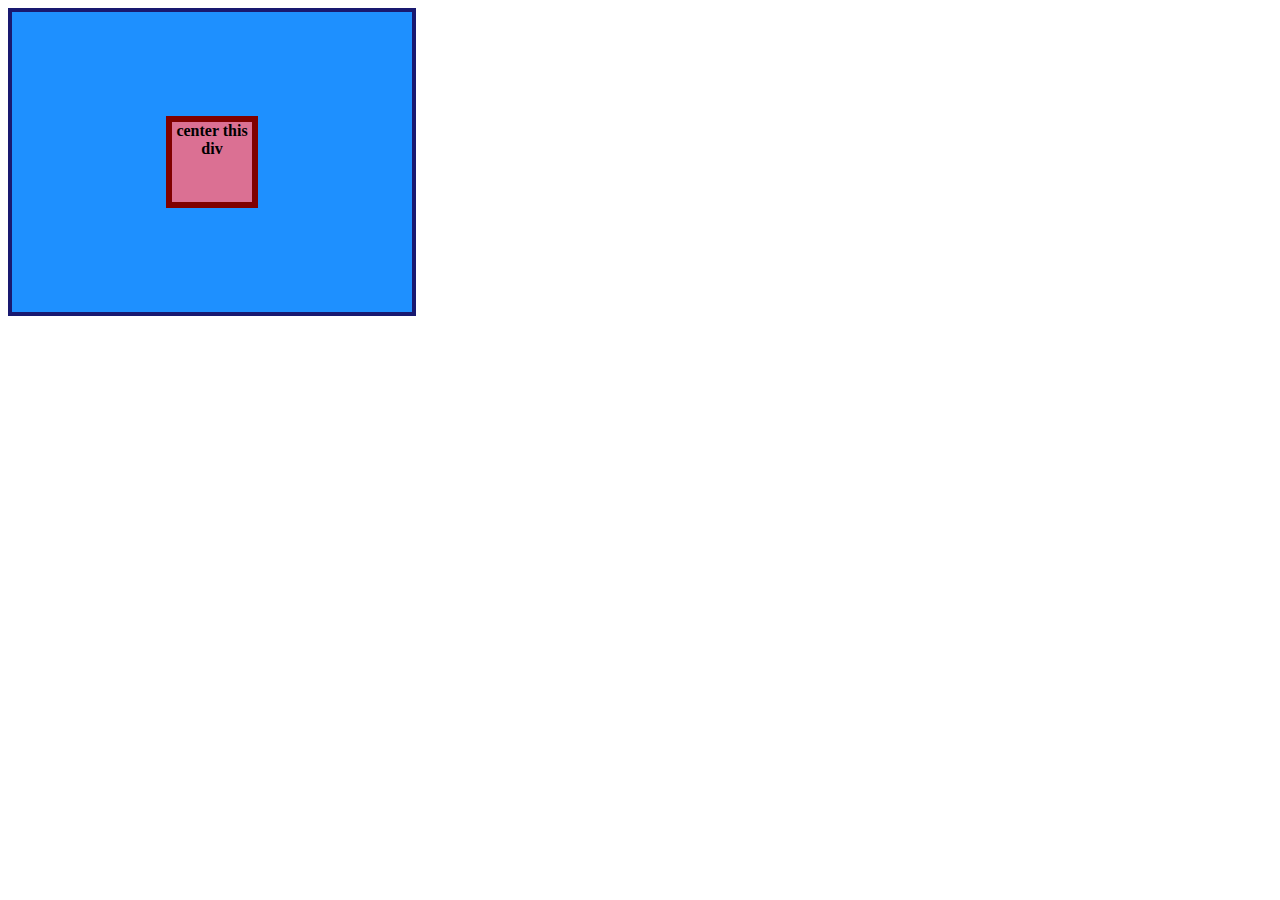
<file: flex/01-flex-center-DONE/index.html>
<!DOCTYPE html>
<html lang="en">
  <head>
    <meta charset="UTF-8">
    <meta http-equiv="X-UA-Compatible" content="IE=edge">
    <meta name="viewport" content="width=device-width, initial-scale=1.0">
    <title>CENTER THIS DIV</title>
    <link rel="stylesheet" href="style.css">
  </head>
  <body>
    <div class="container">
      <div class="box">center this div</div>
    </div>
  </body>
</html>
</file>
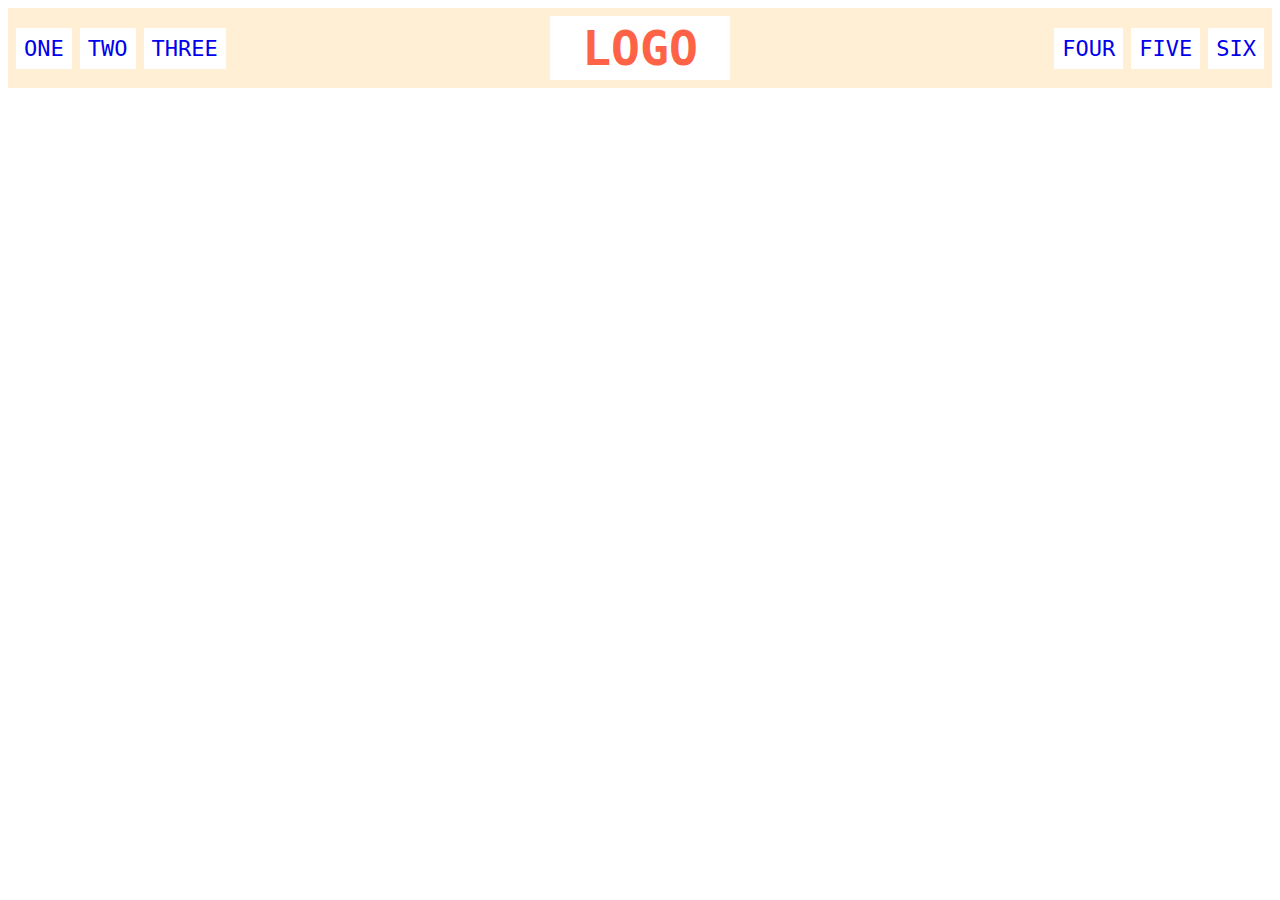
<file: flex/02-flex-header-DONE/index.html>
<!DOCTYPE html>
<html lang="en">
  <head>
    <meta charset="UTF-8">
    <meta http-equiv="X-UA-Compatible" content="IE=edge">
    <meta name="viewport" content="width=device-width, initial-scale=1.0">
    <title>Flex Header</title>
    <link rel="stylesheet" href="style.css">
  </head>
  <body>
    <div class="header">
      <div class="left-links">
        <ul>
          <li><a href="#">ONE</a></li>
          <li><a href="#">TWO</a></li>
          <li><a href="#">THREE</a></li>
        </ul>
      </div>
      <div class="logo">LOGO</div>
      <div class="right-links">
        <ul>
          <li><a href="#">FOUR</a></li>
          <li><a href="#">FIVE</a></li>
          <li><a href="#">SIX</a></li>
        </ul>
      </div>
    </div>
  </body>
</html>
</file>
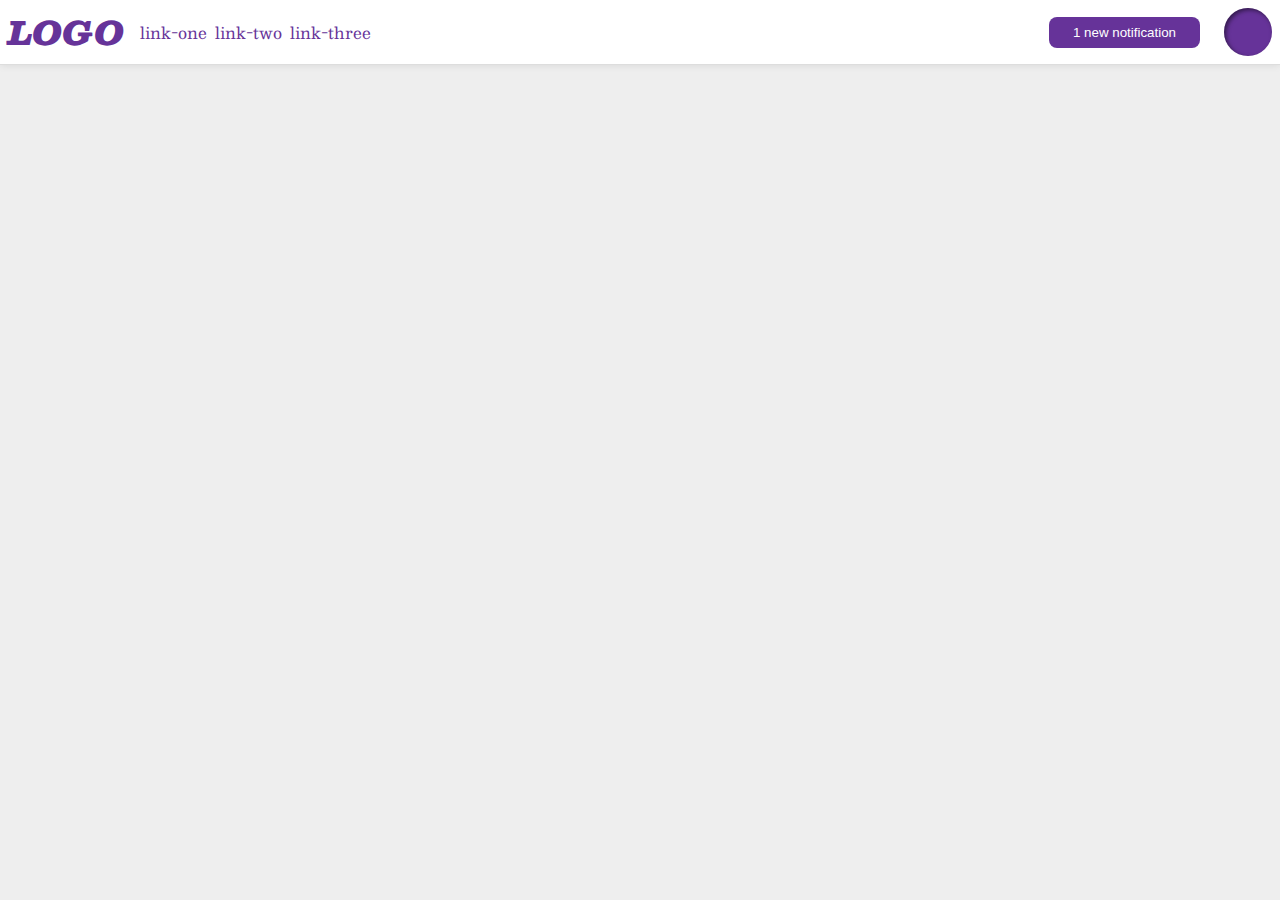
<file: flex/03-flex-header-2-DONE/index.html>
<!DOCTYPE html>
<html lang="en">
  <head>
    <meta charset="UTF-8">
    <meta http-equiv="X-UA-Compatible" content="IE=edge">
    <meta name="viewport" content="width=device-width, initial-scale=1.0">
    <title>Flex Header 2</title>
    <link rel="stylesheet" href="style.css">
  </head>
  <body>
    <div class="header">
      <div class="left">
        <div class="logo">
        LOGO
        </div>
        <ul class="links">
          <li><a href="google.com">link-one</a></li>
          <li><a href="google.com">link-two</a></li>
          <li><a href="google.com">link-three</a></li>
        </ul>
      </div>
      <div class="right">
        <button class="notifications">
          1 new notification
        </button>
        <div class="profile-image"></div>
      </div>
    </div>
  </body>
</html>
</file>
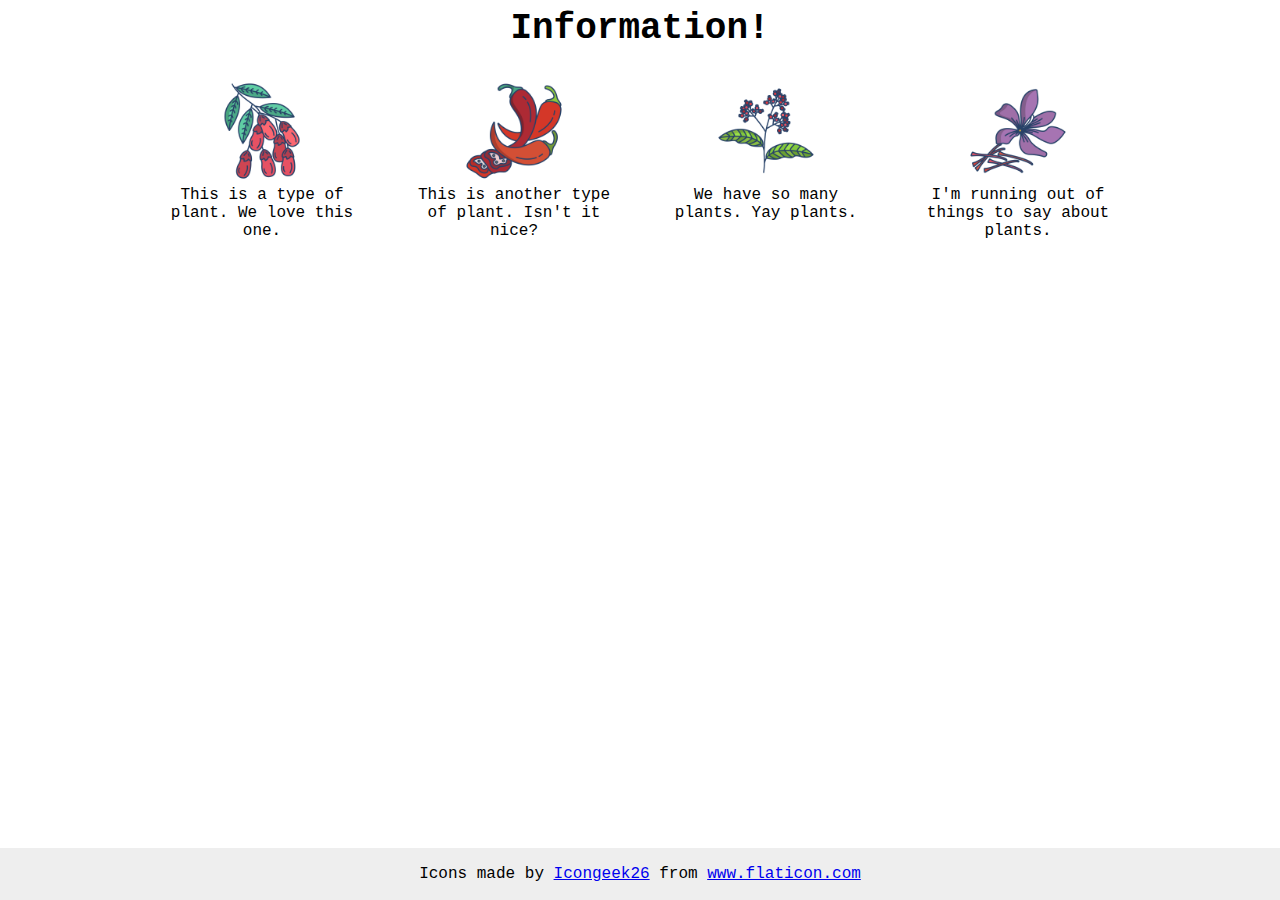
<file: flex/04-flex-information-DONE/index.html>
<!DOCTYPE html>
<html lang="en">
  <head>
    <meta charset="UTF-8">
    <meta http-equiv="X-UA-Compatible" content="IE=edge">
    <meta name="viewport" content="width=device-width, initial-scale=1.0">
    <title>Information</title>
    <link rel="stylesheet" href="style.css">
  </head>
  <body>
    <div class="title">Information!</div>
    <div class="container">
      <div class="item">
        <img src="./images/barberry.png" alt="barberry">
        <div class="text">This is a type of plant. We love this one.</div>
      </div>
      <div class="item">
        <img src="./images/chilli.png" alt="chili">
        <div class="text">This is another type of plant. Isn't it nice?</div>
      </div>
      <div class="item">
        <img src="./images/pepper.png" alt="pepper">
        <div class="text">We have so many plants. Yay plants.</div>
      </div>
      <div class="item">
        <img src="./images/saffron.png" alt="saffron">
        <div class="text">I'm running out of things to say about plants.</div>
      </div>
    </div>
    <!-- disregard this section, it's here to give attribution to the creator of these icons -->
    <div class="footer">
      <div>Icons made by <a href="https://www.flaticon.com/authors/icongeek26" title="Icongeek26">Icongeek26</a> from <a href="https://www.flaticon.com/" title="Flaticon">www.flaticon.com</a></div>
    </div>
  </body>
</html>
</file>
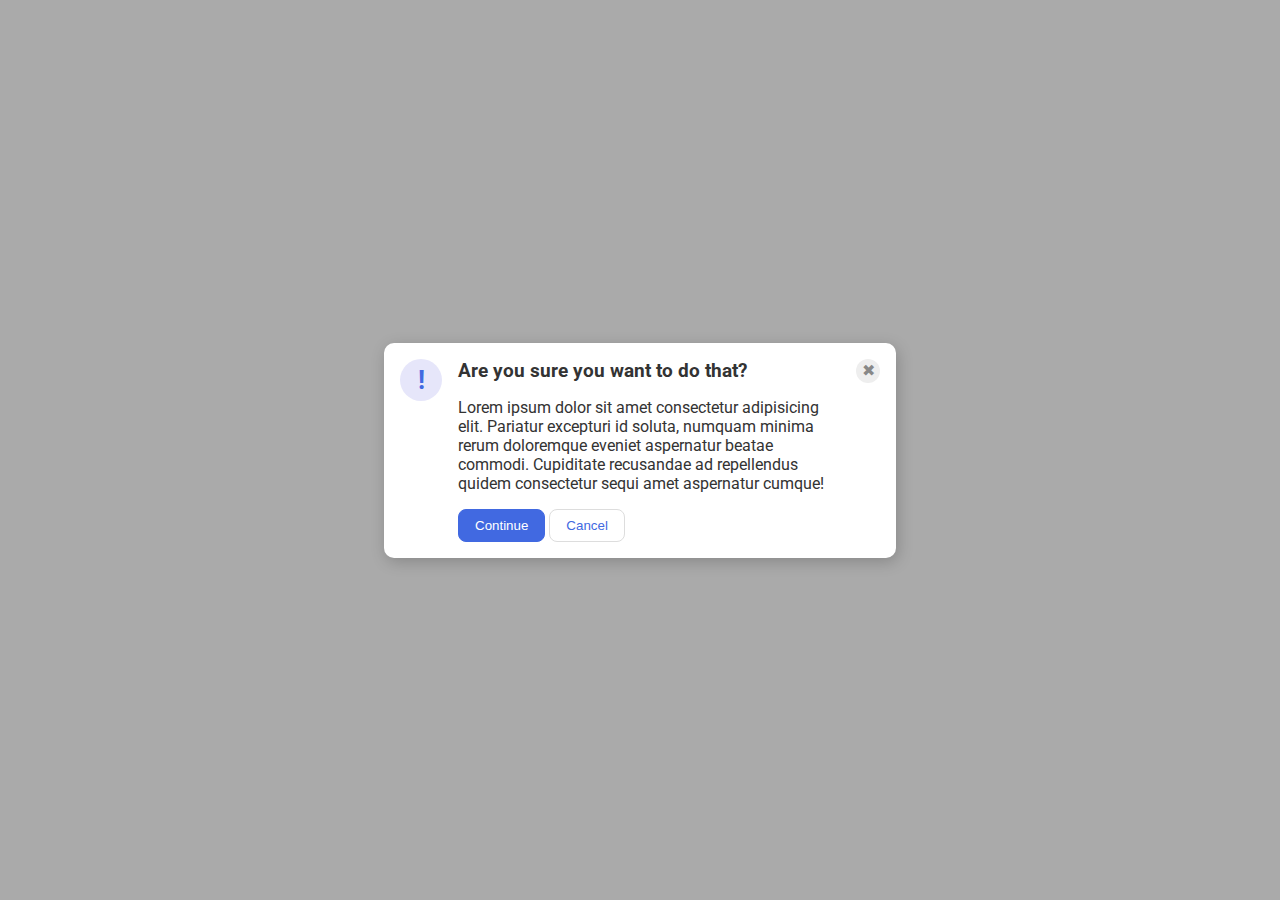
<file: flex/05-flex-modal-DONE/index.html>
<!DOCTYPE html>
<html lang="en">
  <head>
    <meta charset="UTF-8">
    <meta http-equiv="X-UA-Compatible" content="IE=edge">
    <meta name="viewport" content="width=device-width, initial-scale=1.0">
    <link rel="stylesheet" href="style.css">
    <title>Modal</title>
  </head>
  <body>
    <div class="modal">
      <div class="icon">!</div>
      <div class="center">
        <div class="header">Are you sure you want to do that?</div>
        <div class="text">Lorem ipsum dolor sit amet consectetur adipisicing elit. Pariatur excepturi id soluta, numquam minima rerum doloremque eveniet aspernatur beatae commodi. Cupiditate recusandae ad repellendus quidem consectetur sequi amet aspernatur cumque!</div>
        <div>
          <button class="continue">Continue</button>
          <button class="cancel">Cancel</button>
        </div>
      </div>
      <div class="close-button">✖</div>
    </div>
  </body>
</html>
</file>
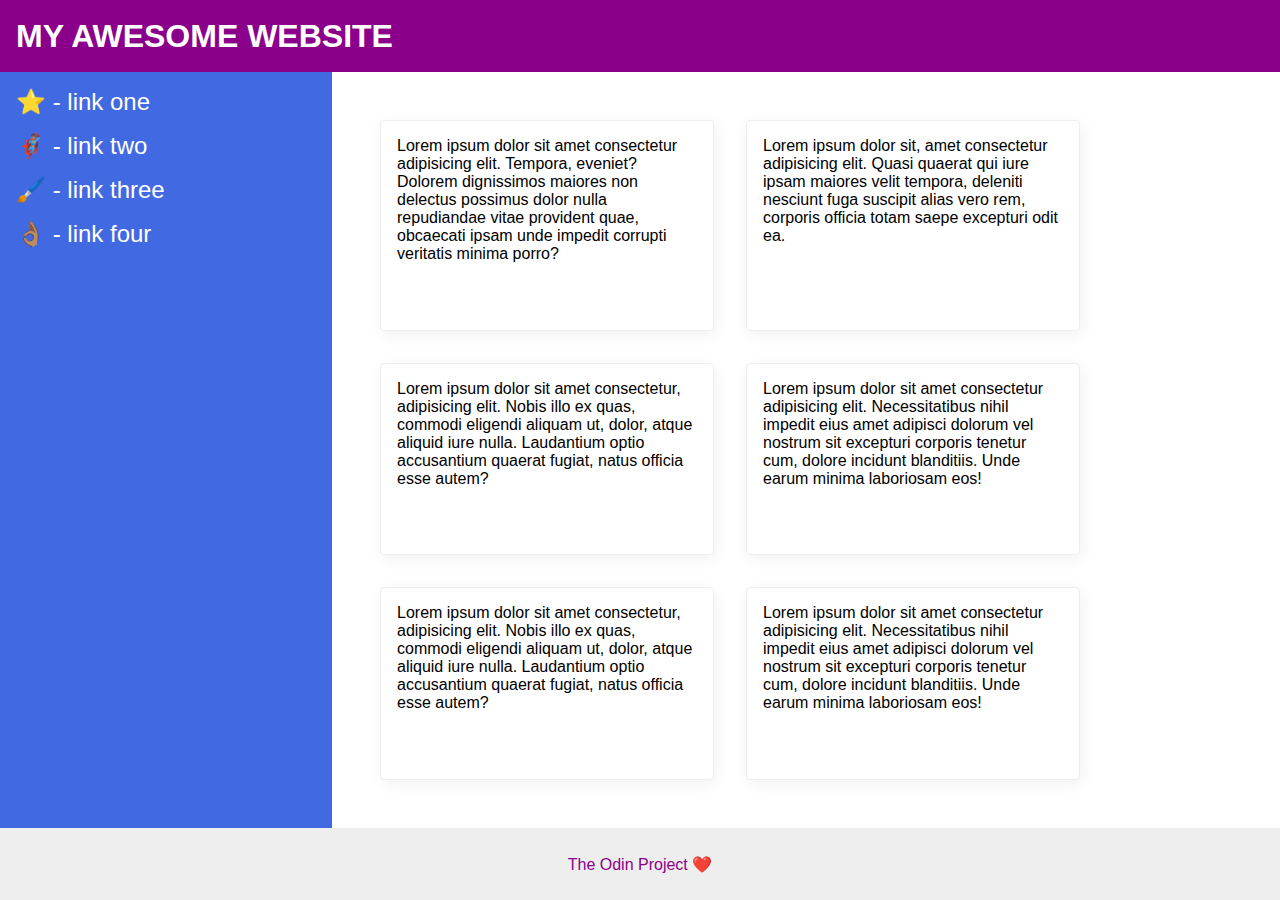
<file: flex/07-flex-layout-2/index.html>
<!DOCTYPE html>
<html lang="en">
  <head>
    <meta charset="UTF-8">
    <meta http-equiv="X-UA-Compatible" content="IE=edge">
    <meta name="viewport" content="width=device-width, initial-scale=1.0">
    <title>The Holy Grail</title>
    <link rel="stylesheet" href="style.css">
  </head>
  <body>
    <div class="header">
      MY AWESOME WEBSITE
    </div>
    <div class="middle">
      <div class="sidebar">
        <ul>
          <li><a href="#">⭐ - link one</a></li>
          <li><a href="#">🦸🏽‍♂️ - link two</a></li>
          <li><a href="#">🖌️ - link three</a></li>
          <li><a href="#">👌🏽 - link four</a></li>
        </ul>
      </div>
      <div class="cardarea">
        <div class="card">Lorem ipsum dolor sit amet consectetur adipisicing elit. Tempora, eveniet? Dolorem dignissimos maiores non delectus possimus dolor nulla repudiandae vitae provident quae, obcaecati ipsam unde impedit corrupti veritatis minima porro?</div>
        <div class="card">Lorem ipsum dolor sit, amet consectetur adipisicing elit. Quasi quaerat qui iure ipsam maiores velit tempora, deleniti nesciunt fuga suscipit alias vero rem, corporis officia totam saepe excepturi odit ea.</div>
        <div class="card">Lorem ipsum dolor sit amet consectetur, adipisicing elit. Nobis illo ex quas, commodi eligendi aliquam ut, dolor, atque aliquid iure nulla. Laudantium optio accusantium quaerat fugiat, natus officia esse autem?</div>
        <div class="card">Lorem ipsum dolor sit amet consectetur adipisicing elit. Necessitatibus nihil impedit eius amet adipisci dolorum vel nostrum sit excepturi corporis tenetur cum, dolore incidunt blanditiis. Unde earum minima laboriosam eos!</div>
        <div class="card">Lorem ipsum dolor sit amet consectetur, adipisicing elit. Nobis illo ex quas, commodi eligendi aliquam ut, dolor, atque aliquid iure nulla. Laudantium optio accusantium quaerat fugiat, natus officia esse autem?</div>
        <div class="card">Lorem ipsum dolor sit amet consectetur adipisicing elit. Necessitatibus nihil impedit eius amet adipisci dolorum vel nostrum sit excepturi corporis tenetur cum, dolore incidunt blanditiis. Unde earum minima laboriosam eos!</div>
      </div>
    </div>
    <div class="footer">
      The Odin Project ❤️
    </div>
  </body>
</html>
</file>
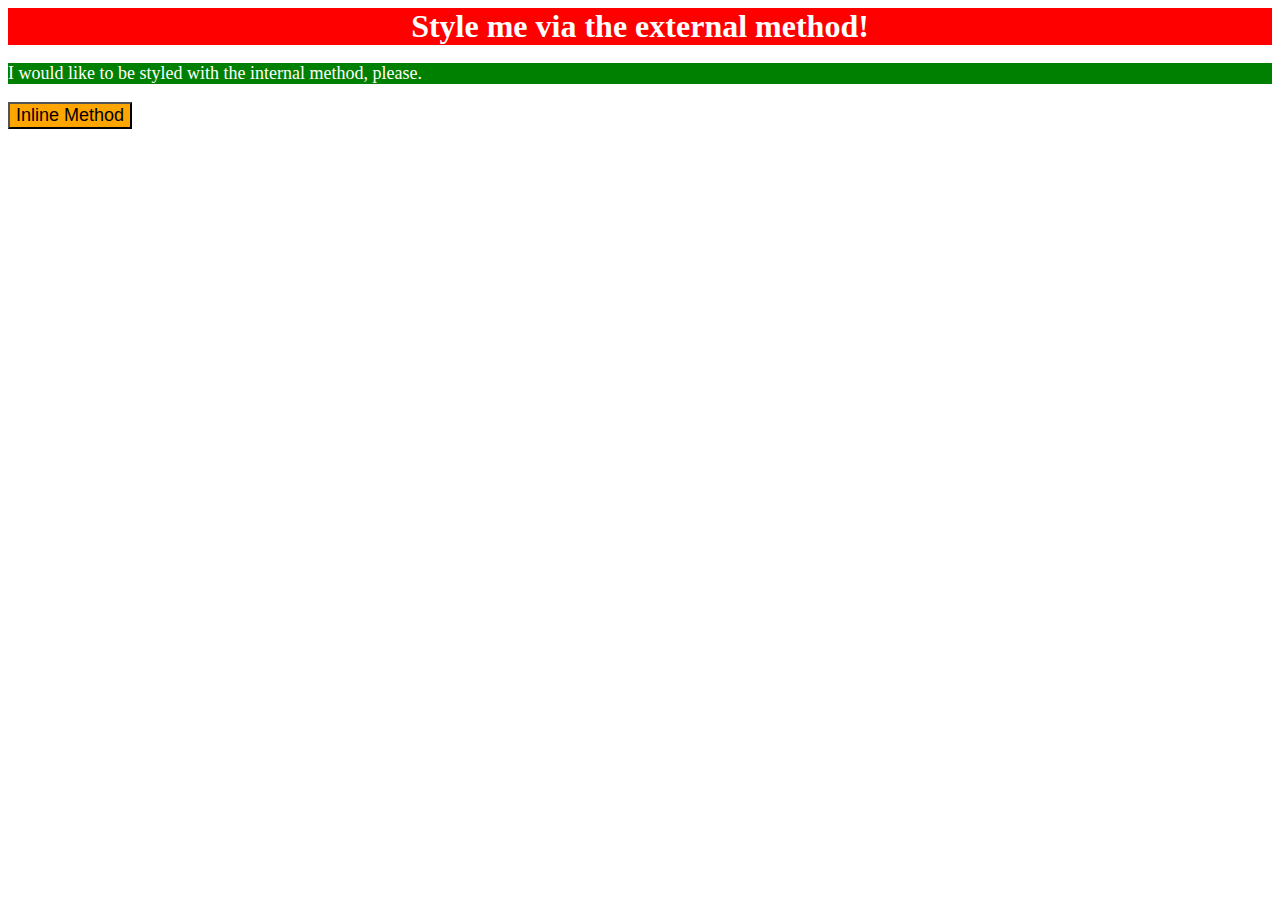
<file: foundations/01-css-methods/index.html>
<!DOCTYPE html>
<html lang="en">
  <head>
    <meta charset="UTF-8">
    <meta http-equiv="X-UA-Compatible" content="IE=edge">
    <meta name="viewport" content="width=device-width, initial-scale=1.0">
    <title>Methods for Adding CSS</title>
    <link rel="stylesheet" href="styles.css">
    <style>
      p {
        background-color: green;
        color: white;
        font-size: 18px;
      }
    </style>
  </head>
  <body>
    <div>Style me via the external method!</div>
    <p>I would like to be styled with the internal method, please.</p>
    <button style="background-color: orange; font-size: 18px;">Inline Method</button>
  </body>
</html>
</file>
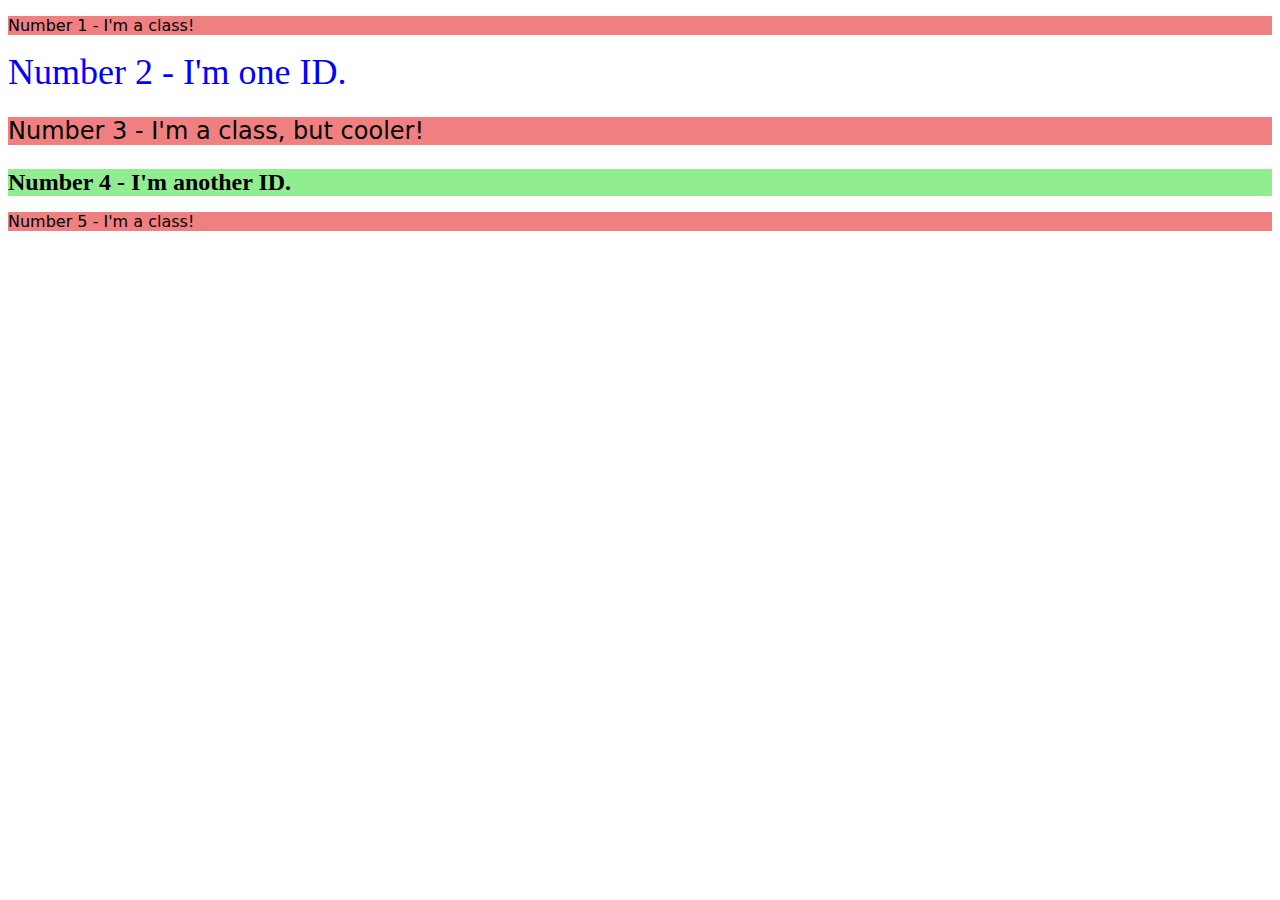
<file: foundations/02-class-id-selectors/index.html>
<!DOCTYPE html>
<html lang="en">
  <head>
    <meta charset="UTF-8">
    <meta http-equiv="X-UA-Compatible" content="IE=edge">
    <meta name="viewport" content="width=device-width, initial-scale=1.0">
    <title>Class and ID Selectors</title>
    <link rel="stylesheet" href="style.css">
  </head>
  <body>
    <p class="odd">Number 1 - I'm a class!</p>
    <div id="second">Number 2 - I'm one ID.</div>
    <p class="odd third">Number 3 - I'm a class, but cooler!</p>
    <div id="fourth">Number 4 - I'm another ID.</div>
    <p class="odd">Number 5 - I'm a class!</p>
  </body>
</html>
</file>
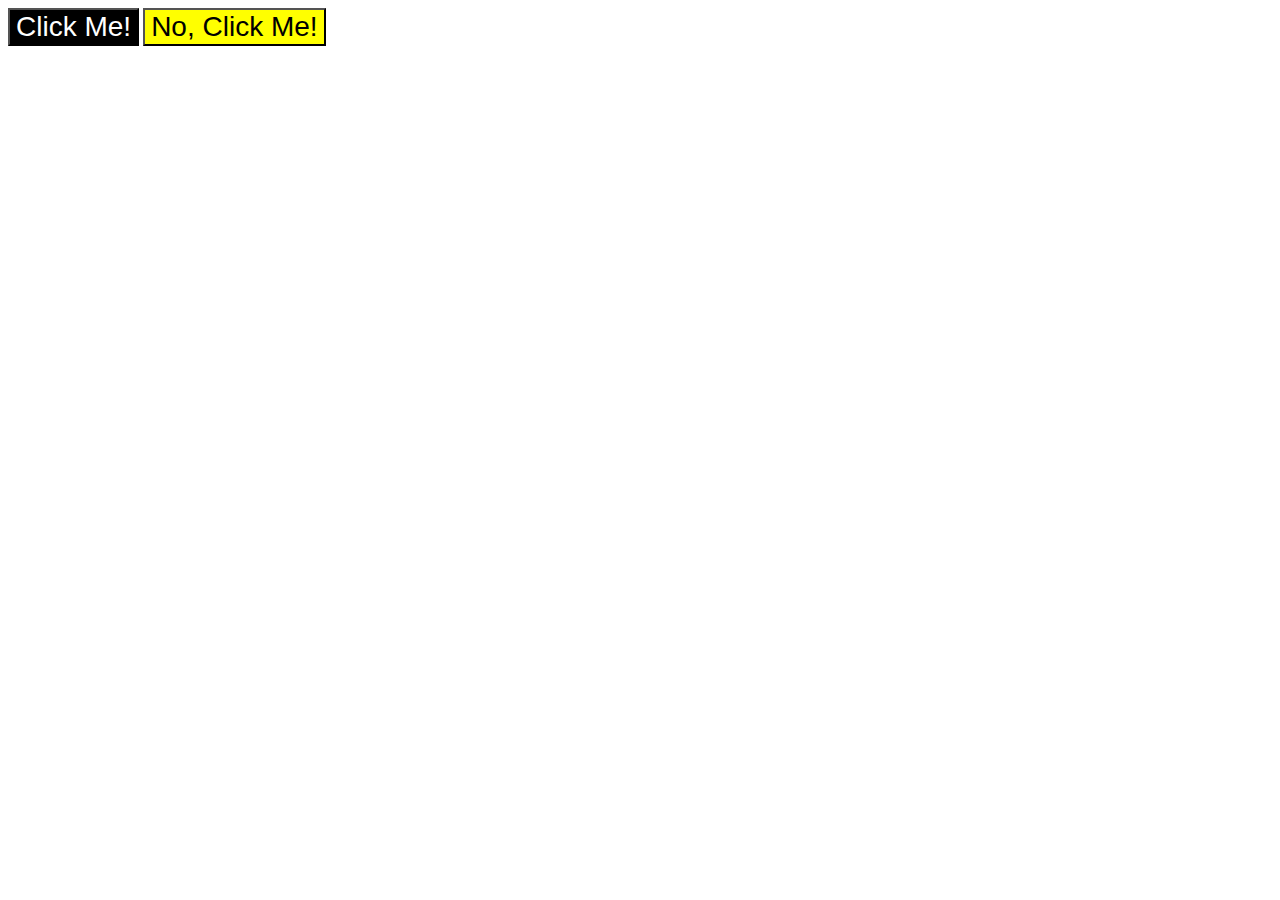
<file: foundations/03-grouping-selectors/index.html>
<!DOCTYPE html>
<html lang="en">
  <head>
    <meta charset="UTF-8">
    <meta http-equiv="X-UA-Compatible" content="IE=edge">
    <meta name="viewport" content="width=device-width, initial-scale=1.0">
    <title>Grouping Selectors</title>
    <link rel="stylesheet" href="style.css">
  </head>
  <body>
    <button class="button1">Click Me!</button>
    <button class="button2">No, Click Me!</button>
  </body>
</html>
</file>
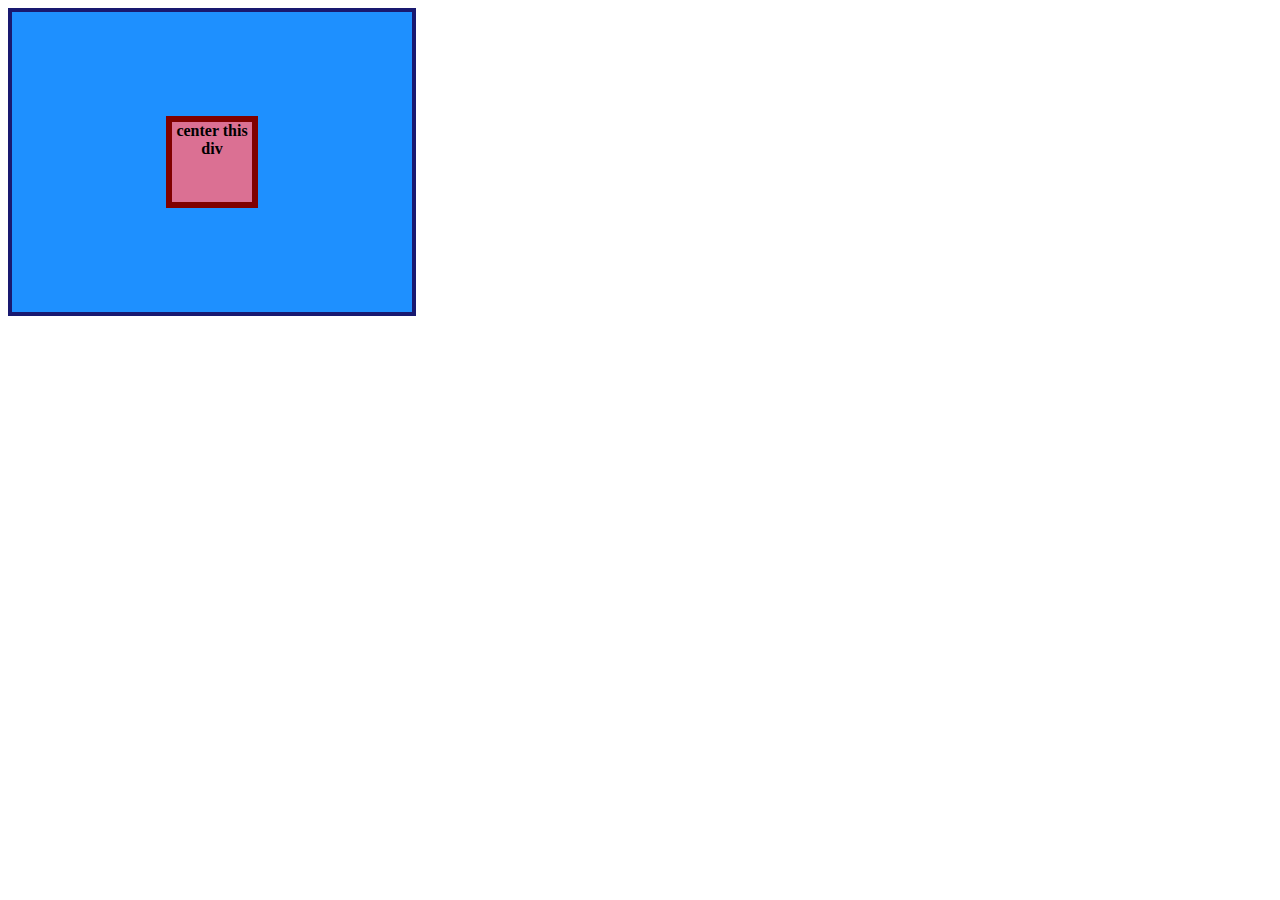
<file: flex/01-flex-center-DONE/solution/solution.html>
<!DOCTYPE html>
<html lang="en">
  <head>
    <meta charset="UTF-8">
    <meta http-equiv="X-UA-Compatible" content="IE=edge">
    <meta name="viewport" content="width=device-width, initial-scale=1.0">
    <title>CENTER THIS DIV</title>
    <link rel="stylesheet" href="solution.css">
  </head>
  <body>
    <div class="container">
      <div class="box">center this div</div>
    </div>
  </body>
</html>
</file>
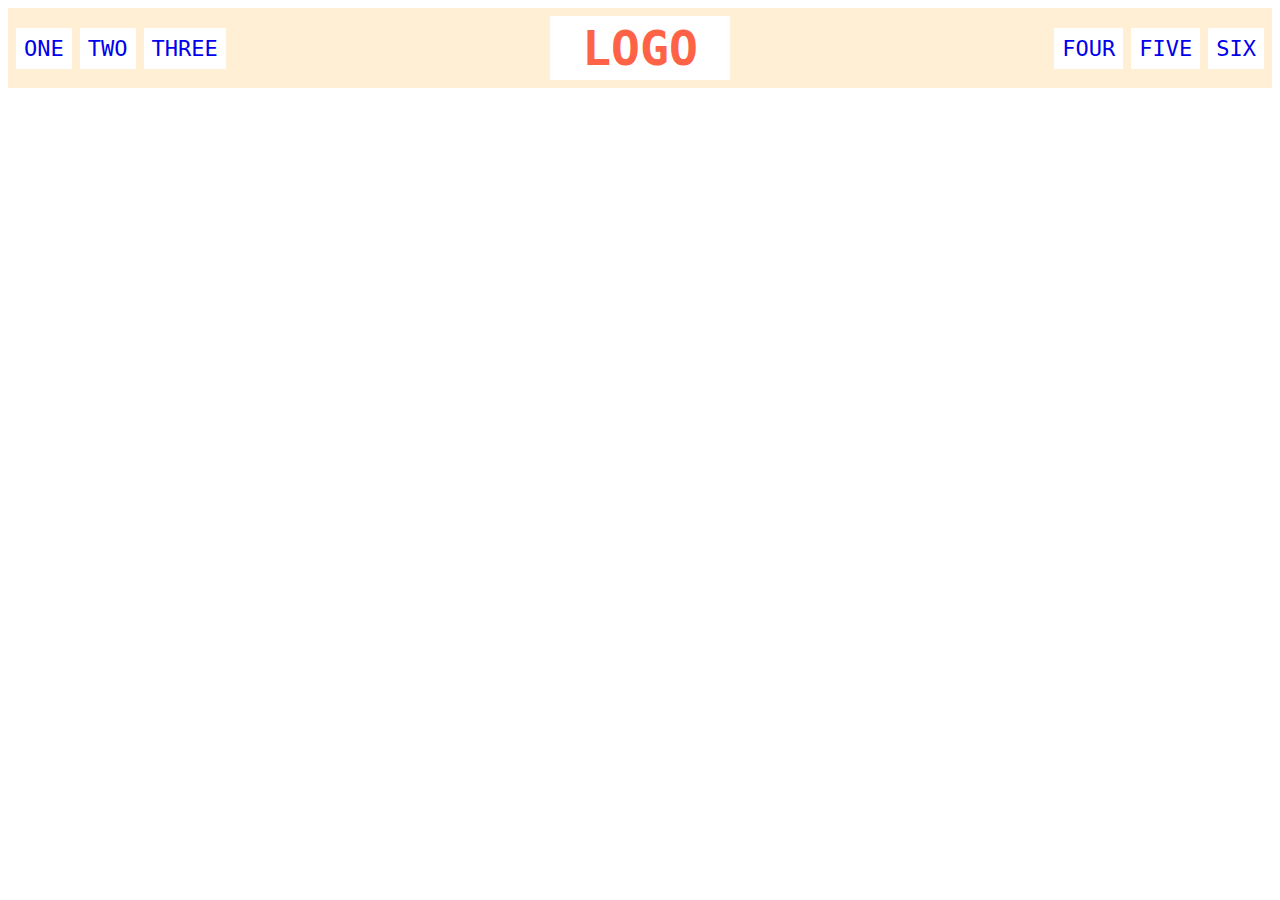
<file: flex/02-flex-header-DONE/solution/solution.html>
<!DOCTYPE html>
<html lang="en">
  <head>
    <meta charset="UTF-8">
    <meta http-equiv="X-UA-Compatible" content="IE=edge">
    <meta name="viewport" content="width=device-width, initial-scale=1.0">
    <title>Flex Header</title>
    <link rel="stylesheet" href="solution.css">
  </head>
  <body>
    <div class="header">
      <div class="left-links">
        <ul>
          <li><a href="#">ONE</a></li>
          <li><a href="#">TWO</a></li>
          <li><a href="#">THREE</a></li>
        </ul>
      </div>
      <div class="logo">LOGO</div>
      <div class="right-links">
        <ul>
          <li><a href="#">FOUR</a></li>
          <li><a href="#">FIVE</a></li>
          <li><a href="#">SIX</a></li>
        </ul>
      </div>
    </div>
  </body>
</html>
</file>
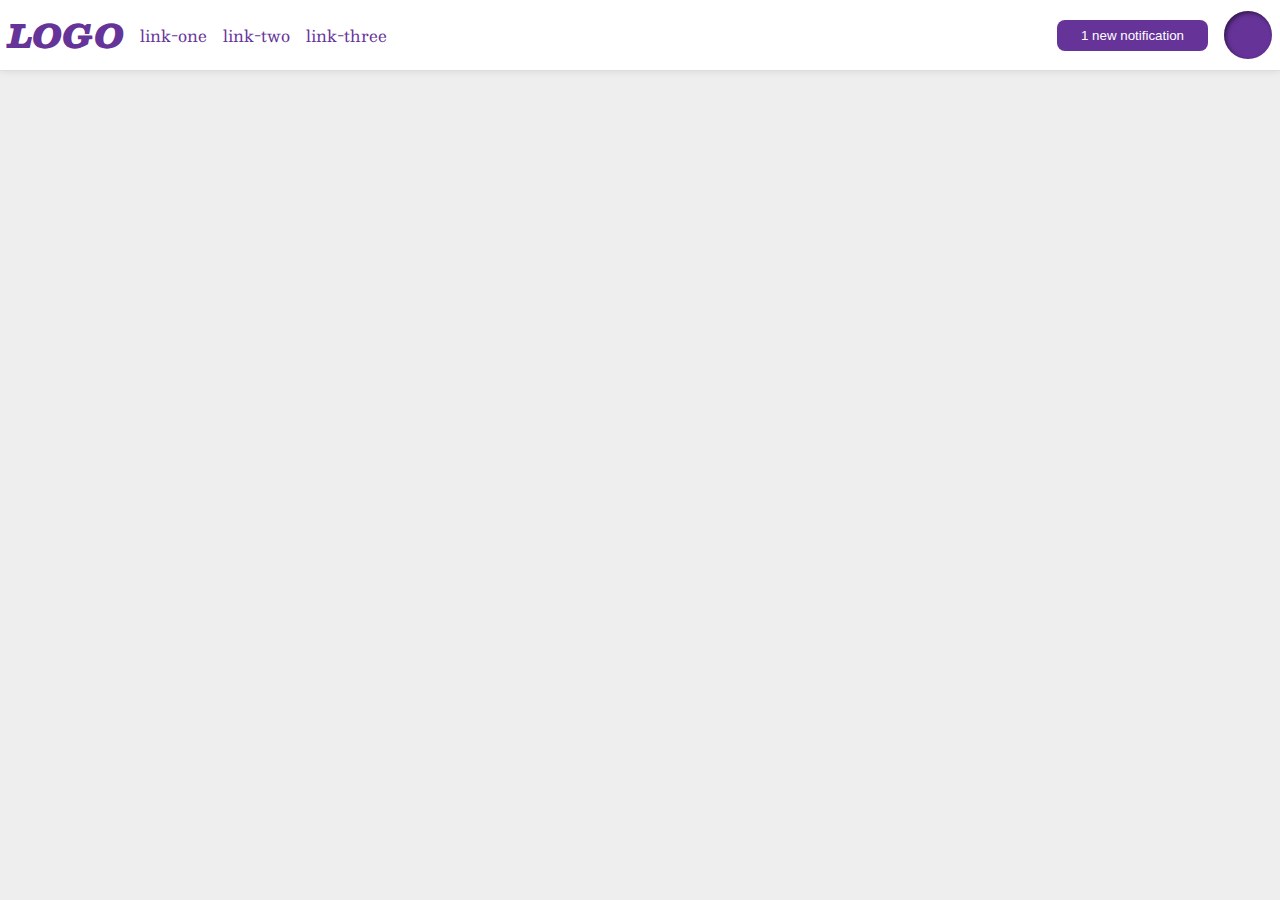
<file: flex/03-flex-header-2-DONE/solution/solution.html>
<!DOCTYPE html>
<html lang="en">
  <head>
    <meta charset="UTF-8">
    <meta http-equiv="X-UA-Compatible" content="IE=edge">
    <meta name="viewport" content="width=device-width, initial-scale=1.0">
    <title>Flex Header 2</title>
    <link rel="stylesheet" href="solution.css">
  </head>
  <body>
    <div class="header">
      <div class="left">
        <div class="logo">
          LOGO
        </div>
        <ul class="links">
          <li><a href="google.com">link-one</a></li>
          <li><a href="google.com">link-two</a></li>
          <li><a href="google.com">link-three</a></li>
        </ul>
      </div>
      <div class="right">
        <button class="notifications">
          1 new notification
        </button>
        <div class="profile-image"></div>
      </div>
    </div>
  </body>
</html>
</file>
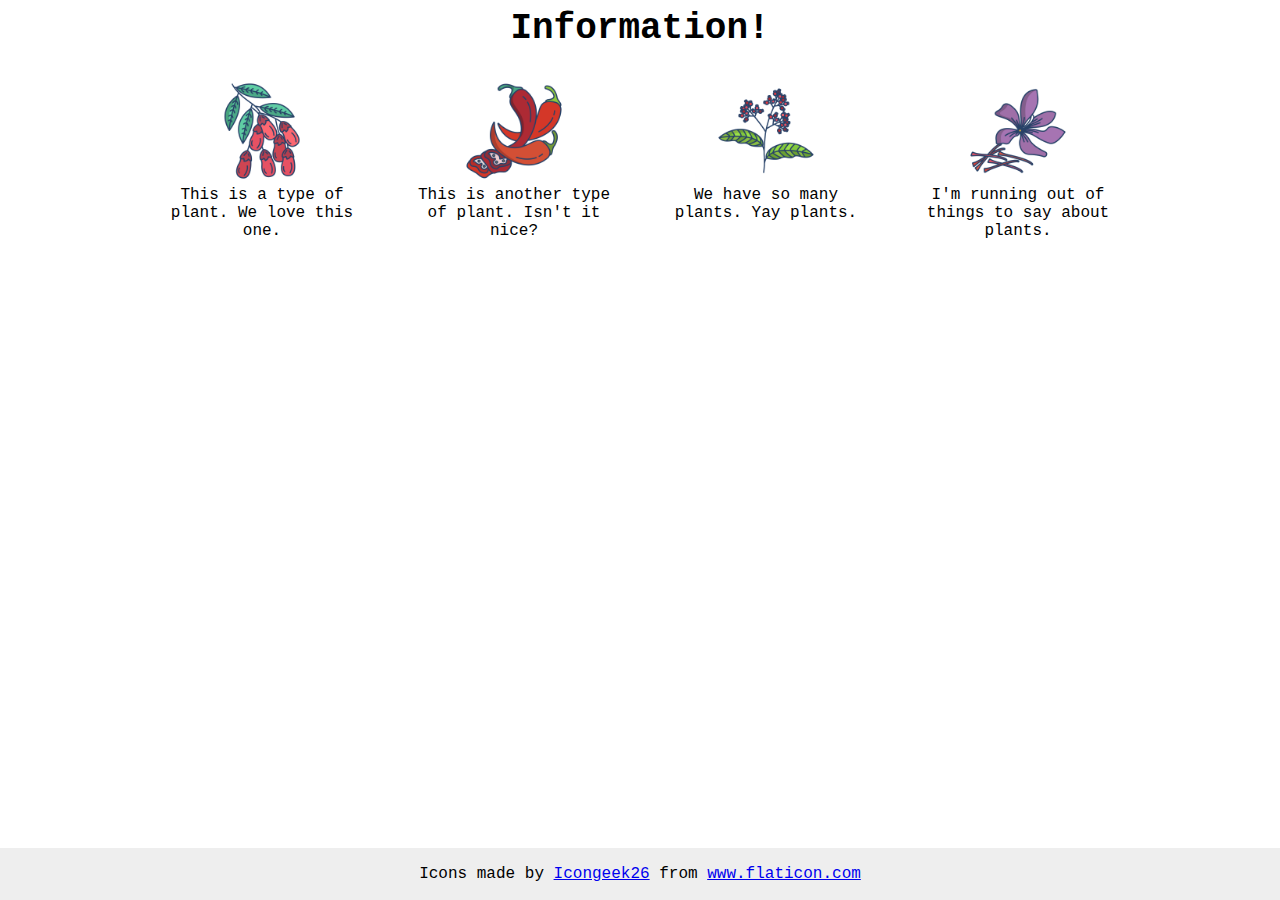
<file: flex/04-flex-information-DONE/solution/solution.html>
<!DOCTYPE html>
<html lang="en">
  <head>
    <meta charset="UTF-8">
    <meta http-equiv="X-UA-Compatible" content="IE=edge">
    <meta name="viewport" content="width=device-width, initial-scale=1.0">
    <title>Information</title>
    <link rel="stylesheet" href="solution.css">
  </head>
  <body>
    <div class="title">Information!</div>

    <div class="container">
      <div class="info">
        <img src="./images/barberry.png" alt="barberry">
        <div class="text">This is a type of plant. We love this one.</div>
      </div>
      <div class="info">
        <img src="./images/chilli.png" alt="chili">
        <div class="text">This is another type of plant. Isn't it nice?</div>
      </div>
      <div class="info">
        <img src="./images/pepper.png" alt="pepper">
        <div class="text">We have so many plants. Yay plants.</div>
      </div>
      <div class="info">
        <img src="./images/saffron.png" alt="saffron">
        <div class="text">I'm running out of things to say about plants.</div>
      </div>
    </div>

    <!-- disregard this section, it's here to give attribution to the creator of these icons -->
    <div class="footer">
      <div>Icons made by <a href="https://www.flaticon.com/authors/icongeek26" title="Icongeek26">Icongeek26</a> from <a href="https://www.flaticon.com/" title="Flaticon">www.flaticon.com</a></div>
    </div>
  </body>
</html>
</file>
<file: flex/01-flex-center-DONE/style.css>
.container {
  background: dodgerblue;
  border: 4px solid midnightblue;
  width: 400px;
  height: 300px;
  display: flex;
  justify-content: center;
  align-items: center;
}

.box {
  background: palevioletred;
  font-weight: bold;
  text-align: center;
  border: 6px solid maroon;
  width: 80px;
  height: 80px;
}
</file>
<file: flex/02-flex-header-DONE/style.css>
.header  {
  font-family: monospace;
  background: papayawhip;
  display: flex;
  justify-content: space-between;
  padding: 8px;
  align-items: center;
}

.logo {
  font-size: 48px;
  font-weight: 900;
  color: tomato;
  background: white;
  padding: 4px 32px;
}

ul {
  /* this removes the dots on the list items*/
  list-style-type: none;
  display: flex;
  gap: 8px;
  padding: 0px;
  margin: 0px;
}

a {
  font-size: 22px;
  background: white;
  padding: 8px;
  /* this removes the line under the links */
  text-decoration: none;
}
</file>
<file: flex/03-flex-header-2-DONE/style.css>
/* this is some magical font-importing.  
you'll learn about it later. */
@import url('https://fonts.googleapis.com/css2?family=Besley:ital,wght@0,400;1,900&display=swap');

body {
  margin: 0;
  background: #eee;
  font-family: Besley, serif;
}

.header {
  background: white;
  border-bottom: 1px solid #ddd;
  box-shadow: 0 0 8px rgba(0,0,0,.1);
  display: flex;
  justify-content: flex-start;
}

.profile-image {
  background: rebeccapurple;
  box-shadow: inset 2px 2px 4px rgba(0,0,0,.5);
  border-radius: 50%;
  width: 48px;
  height: 48px;
  margin: 8px;
}

.logo {
  color: rebeccapurple;
  font-size: 32px;
  font-weight: 900;
  font-style: italic;
  margin-left: 8px;
}

button {
  border: none;
  border-radius: 8px;
  background: rebeccapurple;
  color: white;
  padding: 8px 24px;
}

a {
  /* this removes the line under our links */
  text-decoration: none;
  color: rebeccapurple;
}

ul {
  list-style-type: none;
  display: flex;
  justify-content: flex-start;
  gap: 8px;
  margin: 0;
  padding: 0;
}

.left {
  display: flex;
  justify-content: flex-start;
  align-items: center;
  gap: 16px;
}

.right {
  display: flex;
  margin-left: auto;
  gap: 16px;
}

.notifications {
  margin: auto;
}
</file>
<file: flex/04-flex-information-DONE/style.css>
body {
  font-family: 'Courier New', Courier, monospace;
  text-align: center;
}

img {
  width: 100px;
  height: 100px;
  align-content: center;
}

.title {
  font-size: 36px;
  font-weight: 900;
  margin-bottom: 32px;
}
.container {
  display: flex;
  justify-content: center;
  gap: 52px;
}
.item {
  max-width: 200px;
}

/* do not edit this footer */
.footer {
  position: fixed;
  bottom: 0;
  left: 0;
  right: 0;
  height: 52px;
  display: flex;
  align-items: center;
  justify-content: center;
  background: #eee;
}
</file>
<file: flex/05-flex-modal-DONE/style.css>
@import url('https://fonts.googleapis.com/css2?family=Roboto:wght@400;700&display=swap');

html, body {
  height: 100%;
}

body {
  font-family: Roboto, sans-serif;
  margin: 0;
  background: #aaa;
  color: #333;
  /* I'll give you this one for free lol */
  display: flex;
  align-items: center;
  justify-content: center;
}

.modal {
  background: white;
  width: 480px;
  border-radius: 10px;
  box-shadow: 2px 4px 16px rgba(0,0,0,.2);
  display: flex;
  gap: 16px;
  padding: 16px;
}
.center {
  display: flex;
  justify-content: flex-start;
  flex-direction: column;
  gap: 16px;
}

.header{
    font-weight: bolder;
    font-size: larger;
}

.icon {
  color: royalblue;
  font-size: 26px;
  font-weight: 700;
  background: lavender;
  width: 42px;
  height: 42px;
  border-radius: 50%;
  display: flex;
  align-items: center;
  justify-content: center;
  flex-shrink: 0;
}

.close-button {
  background: #eee;
  border-radius: 50%;
  color: #888;
  font-weight: 400;
  font-size: 16px;
  height: 24px;
  width: 24px;
  display: flex;
  align-items: center;
  justify-content: center;
  flex-shrink: 0;
}

button {
  padding: 8px 16px;
  border-radius: 8px;
}

button.continue {
  background: royalblue;
  border: 1px solid royalblue;
  color: white;
}

button.cancel {
  background: white;
  border: 1px solid #ddd;
  color: royalblue;
}
</file>
<file: flex/07-flex-layout-2/style.css>
body {
  font-family: -apple-system, BlinkMacSystemFont, 'Segoe UI', Roboto, Oxygen, Ubuntu, Cantarell, 'Open Sans', 'Helvetica Neue', sans-serif;
  margin: 0;
  min-height: 100vh;
  display: flex;
  flex-direction: column;
}

ul {
  list-style: none;
  margin: 0;
  padding: 0;
}

li {
  margin-bottom: 16px;
}

a {
  color: white;
  text-decoration: none;
  font-size: 24px;
}

.header {
  height: 72px;
  background: darkmagenta;
  color: white;
  font-size: 32px;
  font-weight: 900;
  align-items: center;
  display: flex;
  flex-wrap: wrap;
  padding: 0 16px;
}

.footer {
  height: 72px;
  background: #eee;
  color: darkmagenta;
  display: flex;
  align-items: center;
  justify-content: center;
}

.sidebar {
  min-width: 300px;
  background: royalblue;
  flex-shrink: 0;
  padding: 16px;
}

.card {
  border: 1px solid #eee;
  box-shadow: 2px 4px 16px rgba(0,0,0,.06);
  border-radius: 4px;
  padding: 16px;
  margin: 16px;
  width: 300px;
}

.middle {
  display: flex;
  flex: 1;
}

.cardarea {
  padding: 32px;
  display: flex;
  flex-wrap: wrap;
}
</file>
<file: foundations/01-css-methods/styles.css>
div {
    background-color: red;
    color: white;
    font-size: 32px;
    text-align: center;
    font-weight: bold;
}
</file>
<file: foundations/02-class-id-selectors/style.css>
.odd {
    background-color: #f08080;
    font-family: Verdana, "DejaVu Sans", sans-serif;
}
#second {
    color: #0000ff;
    font-size: 36px;
}
.third {
    font-size: 24px;
}
#fourth {
    background-color: #90ee90;
    font-size: 24px;
    font-weight: bold;
}
</file>
<file: foundations/03-grouping-selectors/style.css>
.button1,
.button2 {
    font-size: 28px;
    font-family: Helvetica, "Times New Roman", sans-serif;
}

.button1 {
    background-color: black;
    color: white;
}
.button2 {
    background-color: yellow;
}
</file>
<file: flex/01-flex-center-DONE/solution/solution.css>
.container {
  background: dodgerblue;
  border: 4px solid midnightblue;
  width: 400px;
  height: 300px;
}

.box {
  background: palevioletred;
  font-weight: bold;
  text-align: center;
  border: 6px solid maroon;
  width: 80px;
  height: 80px;
}

/* SOLUTION */

/* disclaimer: duplicating the `.container` selector here isn't best practice.
In your solution you probably put it right inside the existing `.container`,
which _is_ the best practice. 

We separated it out here to make it extra clear what has changed. */

.container {
  display: flex;
  align-items: center;
  justify-content: center;
}
</file>
<file: flex/02-flex-header-DONE/solution/solution.css>
.header  {
  font-family: monospace;
  background: papayawhip;
}

.logo {
  font-size: 48px;
  font-weight: 900;
  color: tomato;
  background: white;
  padding: 4px 32px;
}

ul {
  /* this removes the dots on the list items*/
  list-style-type: none;
}

a {
  font-size: 22px;
  background: white;
  padding: 8px;
  /* this removes the line under the links */
  text-decoration: none;
}

/* SOLUTION */

.header {
  padding: 8px;
  display: flex;
  align-items: center;
  justify-content: space-between;
}

ul {
  display: flex;
  margin: 0;
  padding: 0;
  gap: 8px;
}
</file>
<file: flex/03-flex-header-2-DONE/solution/solution.css>
/* this is some magical font-importing.  
you'll learn about it later. */
@import url('https://fonts.googleapis.com/css2?family=Besley:ital,wght@0,400;1,900&display=swap');

body {
  margin: 0;
  background: #eee;
  font-family: Besley, serif;
}

.header {
  background: white;
  border-bottom: 1px solid #ddd;
  box-shadow: 0 0 8px rgba(0,0,0,.1);
}

.profile-image {
  background: rebeccapurple;
  box-shadow: inset 2px 2px 4px rgba(0,0,0,.5);
  border-radius: 50%;
  width: 48px;
  height:  48px;
}

.logo {
  color: rebeccapurple;
  font-size: 32px;
  font-weight: 900;
  font-style: italic;
}

button {
  border: none;
  border-radius: 8px;
  background: rebeccapurple;
  color: white;
  padding: 8px 24px;
}

a {
  /* this removes the line under our links */
  text-decoration: none;
  color: rebeccapurple;
}

ul {
  list-style-type: none;
}

/* SOLUTION */

.header {
  display: flex;
  justify-content: space-between;
  padding: 8px;
}

ul {
  display: flex;
  margin: 0;
  padding: 0;
  gap: 16px;
}

.left, .right {
  display: flex;
  align-items: center;
  gap: 16px;
}
</file>
<file: flex/04-flex-information-DONE/solution/solution.css>
body {
  font-family: 'Courier New', Courier, monospace;
}

img {
  width: 100px;
  height: 100px;
}

.title {
  font-size: 36px;
  font-weight: 900;
}

/* do not edit this footer */
.footer {
  position: fixed;
  bottom: 0;
  left: 0;
  right: 0;
  height: 52px;
  display: flex;
  align-items: center;
  justify-content: center;
  background: #eee;
}

/* SOLUTION */

body {
  text-align: center;
}

.title {
  margin-bottom: 32px;
}

.container {
  display: flex;
  justify-content: center;
  gap: 52px;
}

.info {
  max-width: 200px;
}
</file>
